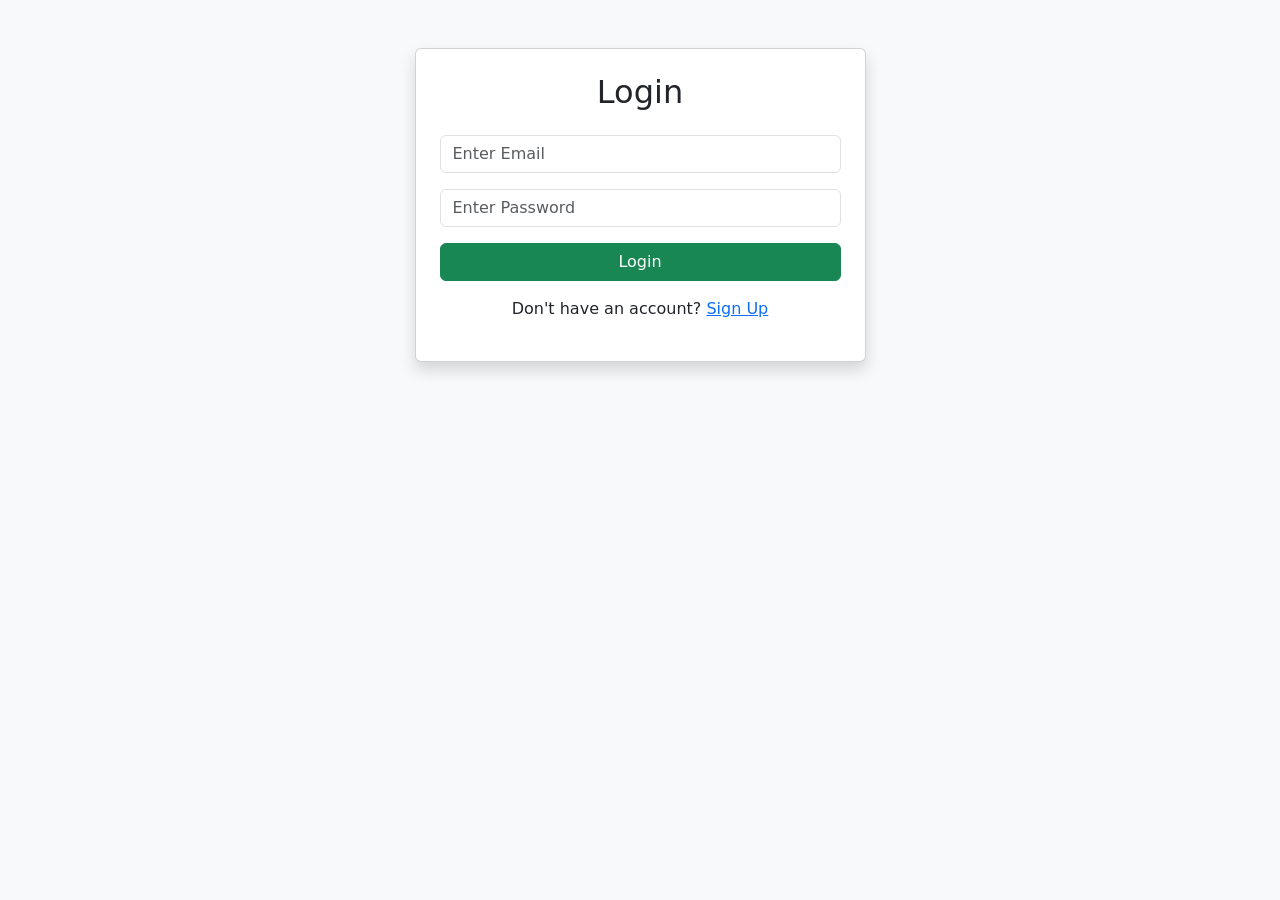
<file: templates/login.html>
<!DOCTYPE html>
<html lang="en">

<head>
    <meta charset="UTF-8">
    <title>Login - Food-Ex</title>

    <link href="https://cdn.jsdelivr.net/npm/bootstrap@5.3.3/dist/css/bootstrap.min.css" rel="stylesheet">
</head>

<body class="bg-light">

<div class="container mt-5">

    <div class="row justify-content-center">

        <div class="col-md-5">

            <div class="card shadow p-4">

                <h2 class="text-center mb-4">Login</h2>

                <form>

                    <input
                        type="email"
                        class="form-control mb-3"
                        placeholder="Enter Email">

                    <input
                        type="password"
                        class="form-control mb-3"
                        placeholder="Enter Password">

                    <button class="btn btn-success w-100">
                        Login
                    </button>

                </form>

                <p class="text-center mt-3">
                    Don't have an account?

                    <a href="/signup">
                        Sign Up
                    </a>

                </p>

            </div>

        </div>

    </div>

</div>

</body>
</html>
</file>
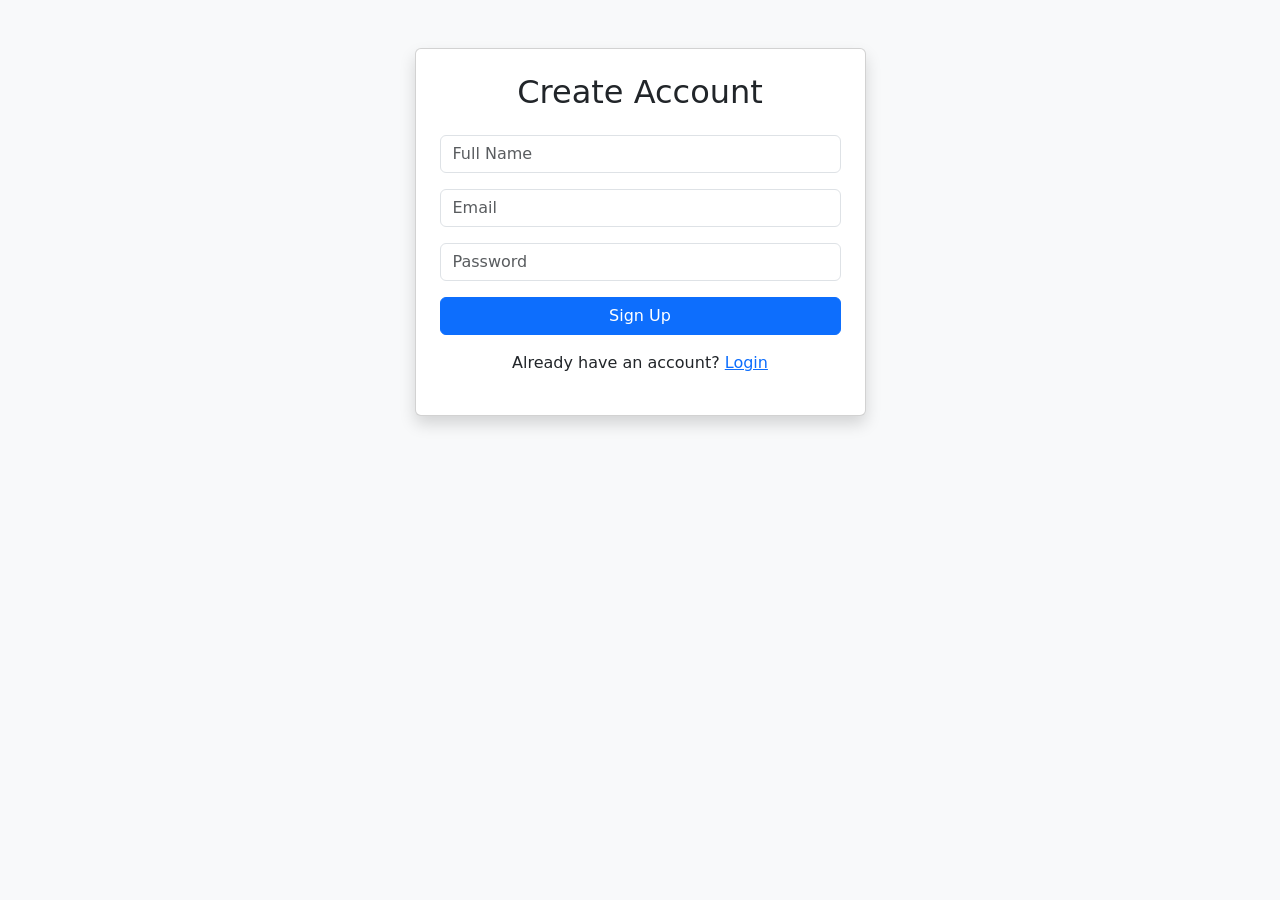
<file: templates/signup.html>
<!DOCTYPE html>
<html lang="en">

<head>

<meta charset="UTF-8">

<title>Sign Up - Food-Ex</title>

<link href="https://cdn.jsdelivr.net/npm/bootstrap@5.3.3/dist/css/bootstrap.min.css" rel="stylesheet">

</head>

<body class="bg-light">

<div class="container mt-5">

<div class="row justify-content-center">

<div class="col-md-5">

<div class="card shadow p-4">

<h2 class="text-center mb-4">
Create Account
</h2>

<form>

<input
type="text"
class="form-control mb-3"
placeholder="Full Name">

<input
type="email"
class="form-control mb-3"
placeholder="Email">

<input
type="password"
class="form-control mb-3"
placeholder="Password">

<button class="btn btn-primary w-100">
Sign Up
</button>

</form>

<p class="text-center mt-3">

Already have an account?

<a href="/login">
Login
</a>

</p>

</div>

</div>

</div>

</div>

</body>
</html>
</file>
